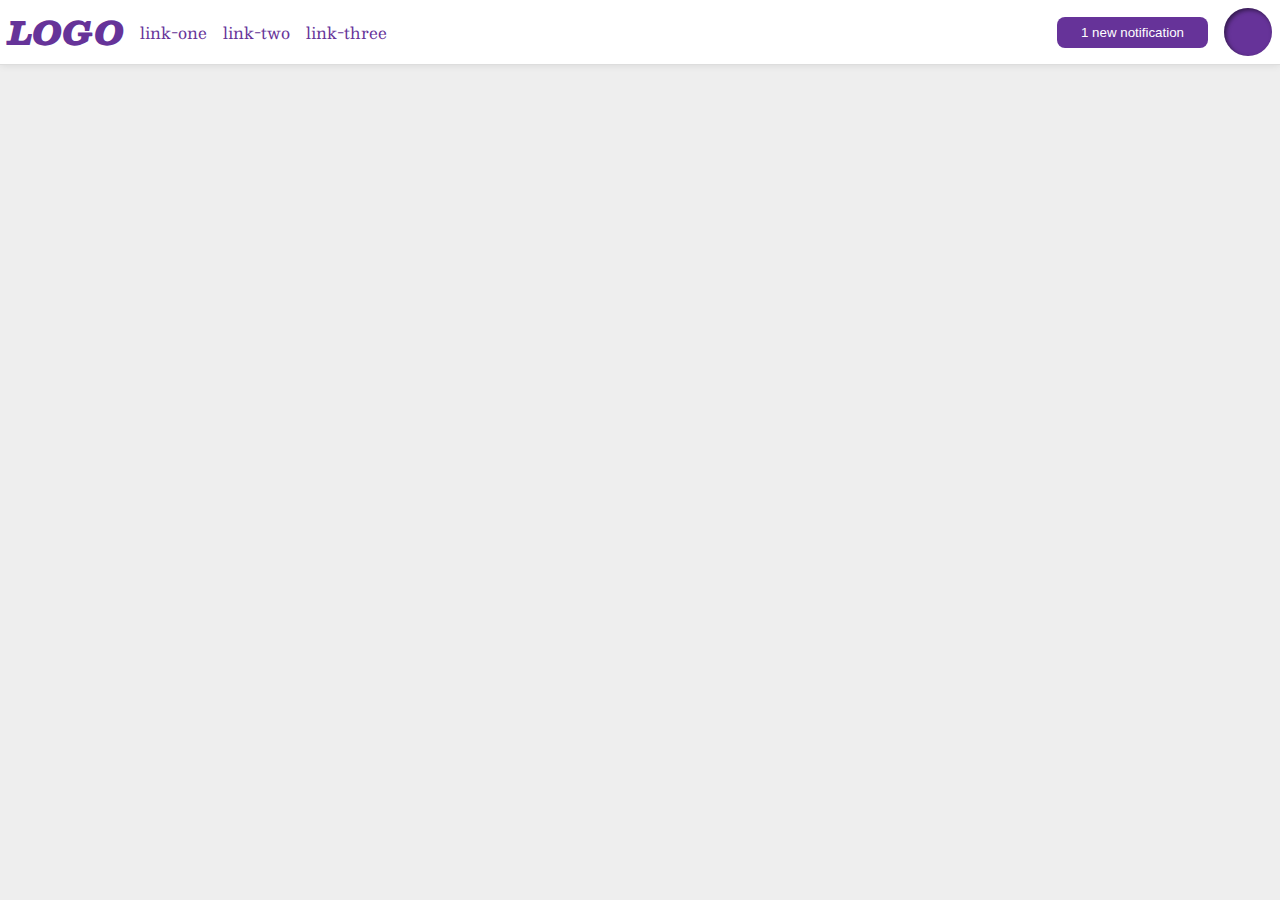
<file: flex/03-flex-header-2/index.html>
<!DOCTYPE html>
<html lang="en">
  <head>
    <meta charset="UTF-8">
    <meta http-equiv="X-UA-Compatible" content="IE=edge">
    <meta name="viewport" content="width=device-width, initial-scale=1.0">
    <title>Flex Header 2</title>
    <link rel="stylesheet" href="style.css">
  </head>
  <body>
    <div class="header">
      <div class="left">
        <div class="logo left">
          LOGO
        </div>
        <ul class="links left">
          <li><a href="google.com">link-one</a></li>
          <li><a href="google.com">link-two</a></li>
          <li><a href="google.com">link-three</a></li>
        </ul>
    </div>
    <div class="right">
        <button class="notifications right">
          1 new notification
        </button>
        <div class="profile-image right"></div>
    </div>
    </div>
  </body>
</html>
</file>
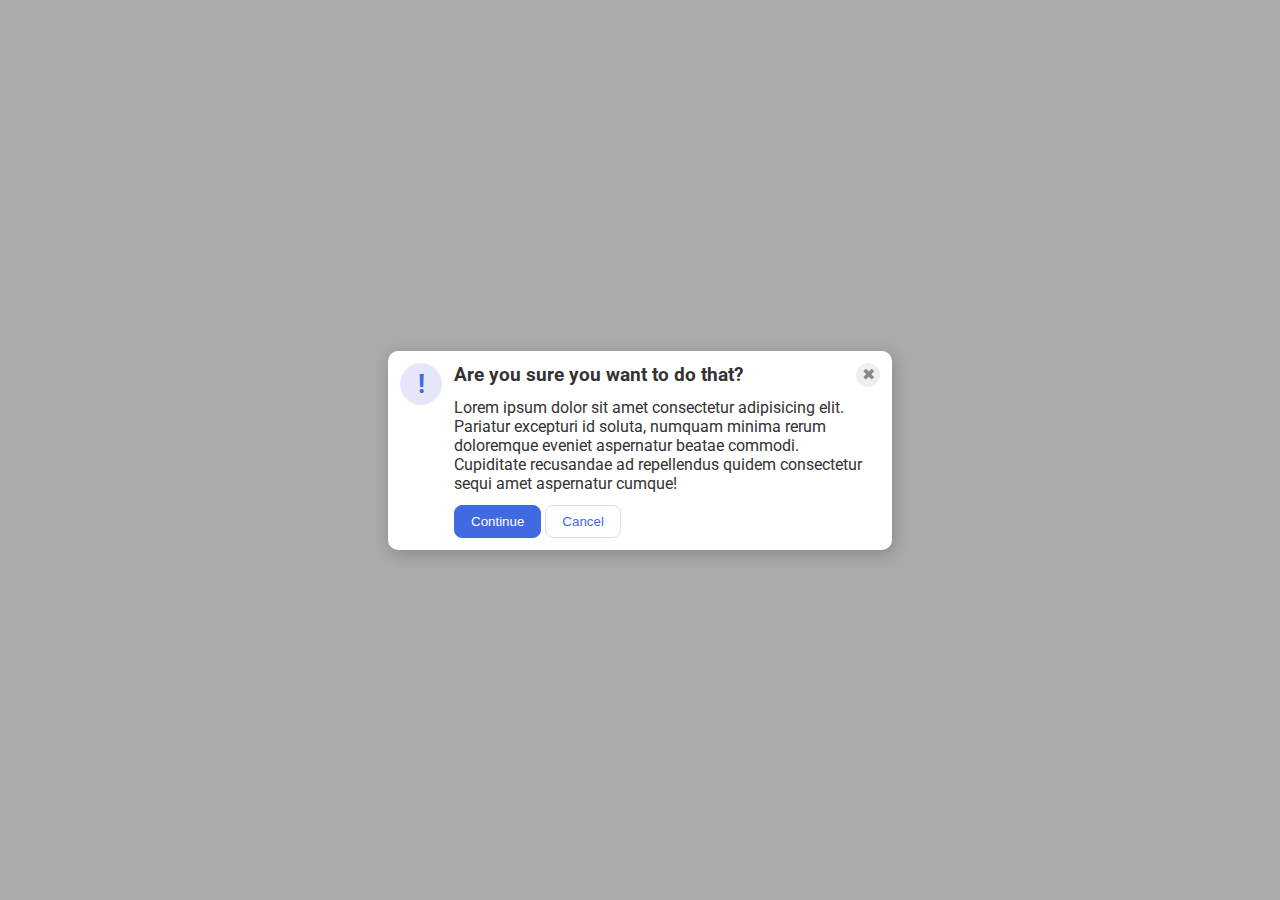
<file: flex/05-flex-modal/index.html>
<!DOCTYPE html>
<html lang="en">
  <head>
    <meta charset="UTF-8">
    <meta http-equiv="X-UA-Compatible" content="IE=edge">
    <meta name="viewport" content="width=device-width, initial-scale=1.0">
    <link rel="stylesheet" href="style.css">
    <title>Modal</title>
  </head>
  <body>
    <div class="modal">
      <div class="icon">!</div>
      <div class="middle">
        <div class="header">Are you sure you want to do that?</div>
        <div class="text">Lorem ipsum dolor sit amet consectetur adipisicing elit. Pariatur excepturi id soluta, numquam minima rerum doloremque eveniet aspernatur beatae commodi. Cupiditate recusandae ad repellendus quidem consectetur sequi amet aspernatur cumque!</div>
        <div class="buttons">
          <button class="continue">Continue</button>
          <button class="cancel">Cancel</button>
        </div>
      </div>
      
      <div class="close-button">✖</div>
    </div>
  </body>
</html>
</file>
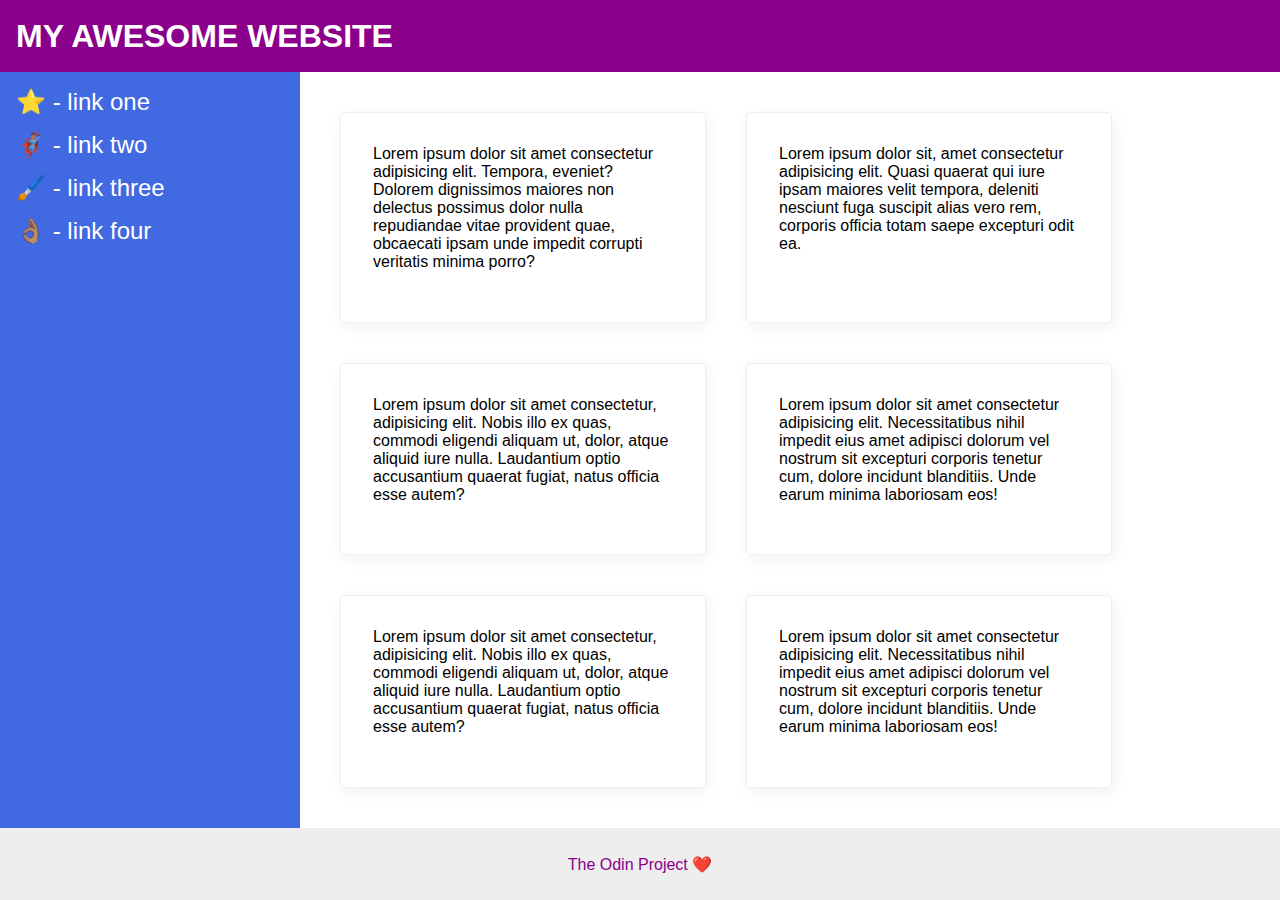
<file: flex/07-flex-layout-2/index.html>
<!DOCTYPE html>
<html lang="en">
  <head>
    <meta charset="UTF-8">
    <meta http-equiv="X-UA-Compatible" content="IE=edge">
    <meta name="viewport" content="width=device-width, initial-scale=1.0">
    <title>The Holy Grail</title>
    <link rel="stylesheet" href="style.css">
  </head>
  <body>

    <div class="header">
      MY AWESOME WEBSITE
    </div>

    <div class="content">
      <div class="sidebar">
        <ul>
          <li><a href="google.com">⭐ - link one</a></li>
          <li><a href="google.com">🦸🏽‍♂️ - link two</a></li>
          <li><a href="google.com">🖌️ - link three</a></li>
          <li><a href="google.com">👌🏽 - link four</a></li>
        </ul>
      </div>
  
      <div class="cards">
        <div class="card">Lorem ipsum dolor sit amet consectetur adipisicing elit. Tempora, eveniet? Dolorem dignissimos maiores non delectus possimus dolor nulla repudiandae vitae provident quae, obcaecati ipsam unde impedit corrupti veritatis minima porro?</div>
        <div class="card">Lorem ipsum dolor sit, amet consectetur adipisicing elit. Quasi quaerat qui iure ipsam maiores velit tempora, deleniti nesciunt fuga suscipit alias vero rem, corporis officia totam saepe excepturi odit ea.</div>
        <div class="card">Lorem ipsum dolor sit amet consectetur, adipisicing elit. Nobis illo ex quas, commodi eligendi aliquam ut, dolor, atque aliquid iure nulla. Laudantium optio accusantium quaerat fugiat, natus officia esse autem?</div>
        <div class="card">Lorem ipsum dolor sit amet consectetur adipisicing elit. Necessitatibus nihil impedit eius amet adipisci dolorum vel nostrum sit excepturi corporis tenetur cum, dolore incidunt blanditiis. Unde earum minima laboriosam eos!</div>
        <div class="card">Lorem ipsum dolor sit amet consectetur, adipisicing elit. Nobis illo ex quas, commodi eligendi aliquam ut, dolor, atque aliquid iure nulla. Laudantium optio accusantium quaerat fugiat, natus officia esse autem?</div>
        <div class="card">Lorem ipsum dolor sit amet consectetur adipisicing elit. Necessitatibus nihil impedit eius amet adipisci dolorum vel nostrum sit excepturi corporis tenetur cum, dolore incidunt blanditiis. Unde earum minima laboriosam eos!</div>
      </div>
    </div>
    
    <div class="footer">
      The Odin Project ❤️
    </div>
  </body>
</html>
</file>
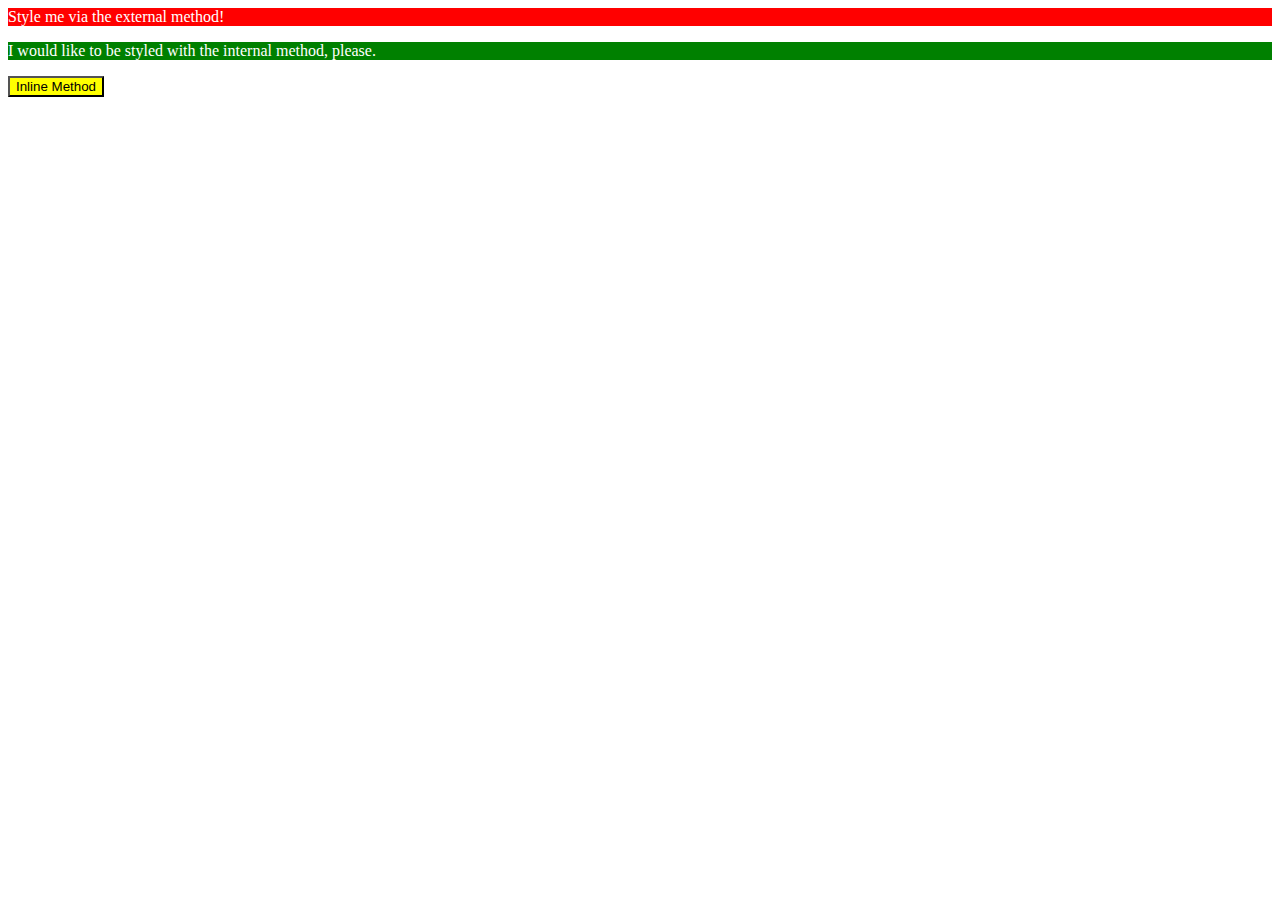
<file: foundations/01-css-methods/index.html>
<!DOCTYPE html>
<html lang="en">
  <head>
    <link rel="stylesheet" href="style.css">
    <style>
      p {
        background-color: green;
        color: white;
      }
    </style>
    <meta charset="UTF-8">
    <meta http-equiv="X-UA-Compatible" content="IE=edge">
    <meta name="viewport" content="width=device-width, initial-scale=1.0">
    <title>Methods for Adding CSS</title>
  </head>
  <body>
    <div>Style me via the external method!</div>
    <p>I would like to be styled with the internal method, please.</p>
    <button style="color: black; background-color:yellow">Inline Method</button>
  </body>
</html>
</file>
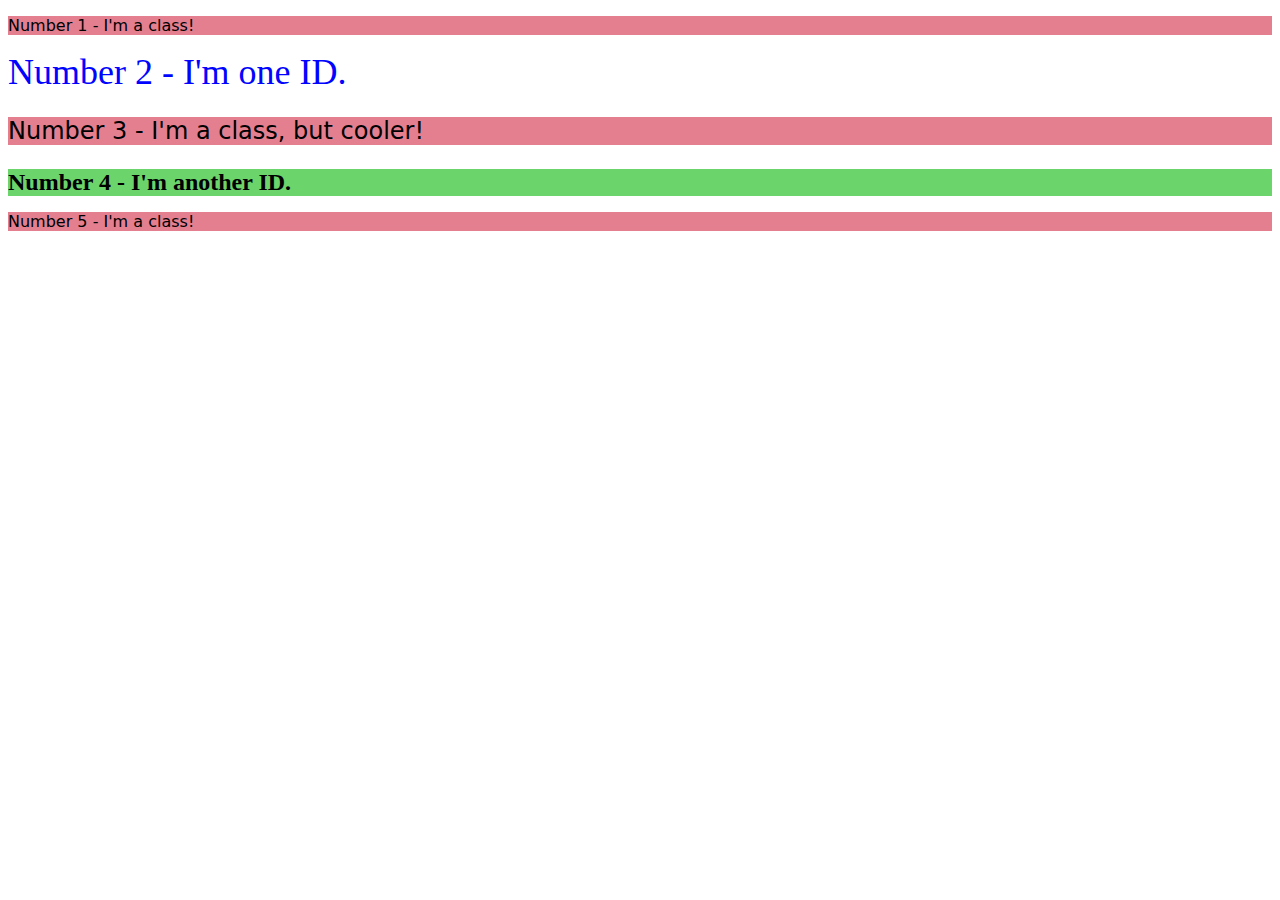
<file: foundations/02-class-id-selectors/index.html>
<!DOCTYPE html>
<html lang="en">
  <head>
    <meta charset="UTF-8">
    <meta http-equiv="X-UA-Compatible" content="IE=edge">
    <meta name="viewport" content="width=device-width, initial-scale=1.0">
    <title>Class and ID Selectors</title>
    <link rel="stylesheet" href="style.css">
  </head>
  <body>
    <p class="odd">Number 1 - I'm a class!</p>
    <div id="second">Number 2 - I'm one ID.</div>
    <p class="odd third">Number 3 - I'm a class, but cooler!</p>
    <div id="fourth">Number 4 - I'm another ID.</div>
    <p class="odd">Number 5 - I'm a class!</p>
  </body>
</html>
</file>
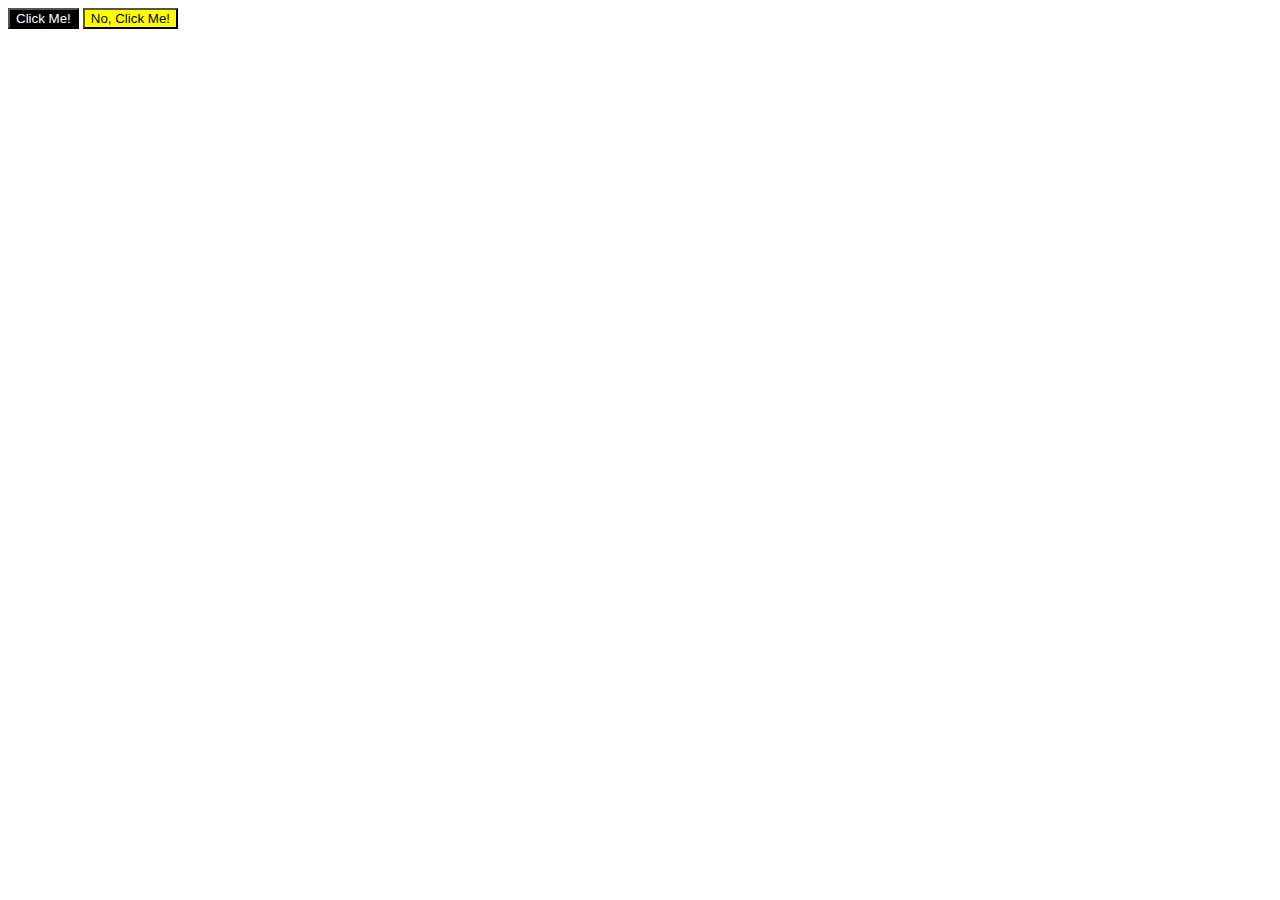
<file: foundations/03-grouping-selectors/index.html>
<!DOCTYPE html>
<html lang="en">
  <head>
    <meta charset="UTF-8">
    <meta http-equiv="X-UA-Compatible" content="IE=edge">
    <meta name="viewport" content="width=device-width, initial-scale=1.0">
    <title>Grouping Selectors</title>
    <link rel="stylesheet" href="style.css">
  </head>
  <body>
    <button class="first">Click Me!</button>
    <button class="second">No, Click Me!</button>
  </body>
</html>
</file>
<file: flex/03-flex-header-2/style.css>
/* this is some magical font-importing.  
you'll learn about it later. */
@import url('https://fonts.googleapis.com/css2?family=Besley:ital,wght@0,400;1,900&display=swap');

body {
  margin: 0;
  background: #eee;
  font-family: Besley, serif;
}

.header {
  display: flex;
  flex-direction: row;
  justify-content: space-between;
  background: white;
  border-bottom: 1px solid #ddd;
  box-shadow: 0 0 8px rgba(0,0,0,.1);
}

.profile-image {
  align-self: center;
  background: rebeccapurple;
  box-shadow: inset 2px 2px 4px rgba(0,0,0,.5);
  border-radius: 50%;
  width: 48px;
  height:  48px;
  margin: 8px 0px;
  margin-right: 8px;
}

.logo {
  align-self: center;
  color: rebeccapurple;
  font-size: 32px;
  font-weight: 900;
  font-style: italic;
  margin-left: 8px;
}

button {
  align-self: center;
  border: none;
  border-radius: 8px;
  background: rebeccapurple;
  color: white;
  padding: 8px 24px;

}

a {
  /* this removes the line under our links */
  text-decoration: none;
  color: rebeccapurple;
}

ul {
  display: flex;
  align-self: center;
  gap: 16px;
  flex-direction: row;
  list-style-type: none;
  padding: 0px 0px;
  margin: 0px 16px;

}
.left {
  display: flex;
  flex-direction: row;

}

.right {
  display: flex;
  flex-direction: row;
  gap: 16px;
}
</file>
<file: flex/05-flex-modal/style.css>
@import url('https://fonts.googleapis.com/css2?family=Roboto:wght@400;700&display=swap');

html, body {
  height: 100%;
}

body {
  font-family: Roboto, sans-serif;
  margin: 0;
  background: #aaa;
  color: #333;
  /* I'll give you this one for free lol */
  display: flex;
  align-items: center;
  justify-content: center;
}

.modal {
  display: flex;
  flex-direction: row;
  background: white;
  width: 480px;
  border-radius: 10px;
  box-shadow: 2px 4px 16px rgba(0,0,0,.2);
  padding: 12px;
  gap: 12px;
}

.icon {
  color: royalblue;
  font-size: 26px;
  font-weight: 700;
  background: lavender;
  width: 42px;
  height: 42px;
  border-radius: 50%;
  display: flex;
  align-items: center;
  justify-content: center;
  flex-shrink: 0;
}
.middle {
  display: flex;
  flex-direction: column;
  gap: 12px;
}
.header {
  font-weight: bold;
  font-size: larger;
}
.text {
  margin-right: -7%;
}
.close-button {
  background: #eee;
  border-radius: 50%;
  color: #888;
  font-weight: 400;
  font-size: 16px;
  height: 24px;
  width: 24px;
  display: flex;
  align-items: center;
  justify-content: center;
  flex-shrink: 0;
}

button {
  padding: 8px 16px;
  border-radius: 8px;
}

button.continue {
  background: royalblue;
  border: 1px solid royalblue;
  color: white;
}

button.cancel {
  background: white;
  border: 1px solid #ddd;
  color: royalblue;
}
</file>
<file: flex/07-flex-layout-2/style.css>
body {
  font-family: -apple-system, BlinkMacSystemFont, 'Segoe UI', Roboto, Oxygen, Ubuntu, Cantarell, 'Open Sans', 'Helvetica Neue', sans-serif;
  margin: 0;
  min-height: 100vh;
  display: flex;
  flex-direction: column;
}

.header {
  display: flex;
  align-items: center;
  justify-content: flex-start;
  height: 72px;
  background: darkmagenta;
  color: white;
  padding-left: 16px;
  font-weight: 900;
  font-size: 32px;
}

.footer {
  display: flex;
  align-items: center;
  justify-content: center;
  height: 72px;
  background: #eee;
  color: darkmagenta;
}

.content {
  display: flex;
  flex-direction: row;
  flex-grow: 1;
}
.sidebar {
  display: flex;
  width: 300px;
  background: royalblue;
  flex-shrink: 0;
}
.cards{
  display: flex;
  flex-direction: row;
  flex-wrap: wrap;
  gap: 40px;
  padding: 40px;
}
.card {
  border: 1px solid #eee;
  box-shadow: 2px 4px 16px rgba(0,0,0,.06);
  width: 300px;
  border-radius: 4px;
  padding: 32px;
}
ul {
  display: flex;
  flex-direction: column;
  justify-content: flex-start;
  align-items: flex-start;
  list-style-type: none;
  margin: 0px 0px;
  padding: 16px 16px;
  gap: 15px;
  font-size: 24px;
}
a {
  text-decoration: none;
  color: white;
}
</file>
<file: foundations/01-css-methods/style.css>
div {
    background-color: red;
    color: white;
}
</file>
<file: foundations/02-class-id-selectors/style.css>
.odd {
    background-color: rgb(228, 127, 144);
    font-family: Verdana, "DejaVu Sans", sans-serif ;
}

#second {
    color: rgb(0, 4, 255);
    font-size: 36px;
}

.third {
    font-size: 24px;
}

#fourth {
    background-color: rgb(107, 212, 107);
    font-size: 24px;
    font-weight: bold;
}
</file>
<file: foundations/03-grouping-selectors/style.css>
.first {
    background-color: black;
    color: white;
}

.second {
    background-color: yellow;
}

.first.second {
    font-size: 28px;
    font-family: Helvetica, "Times New Roman" , sans-serif;
}
</file>
